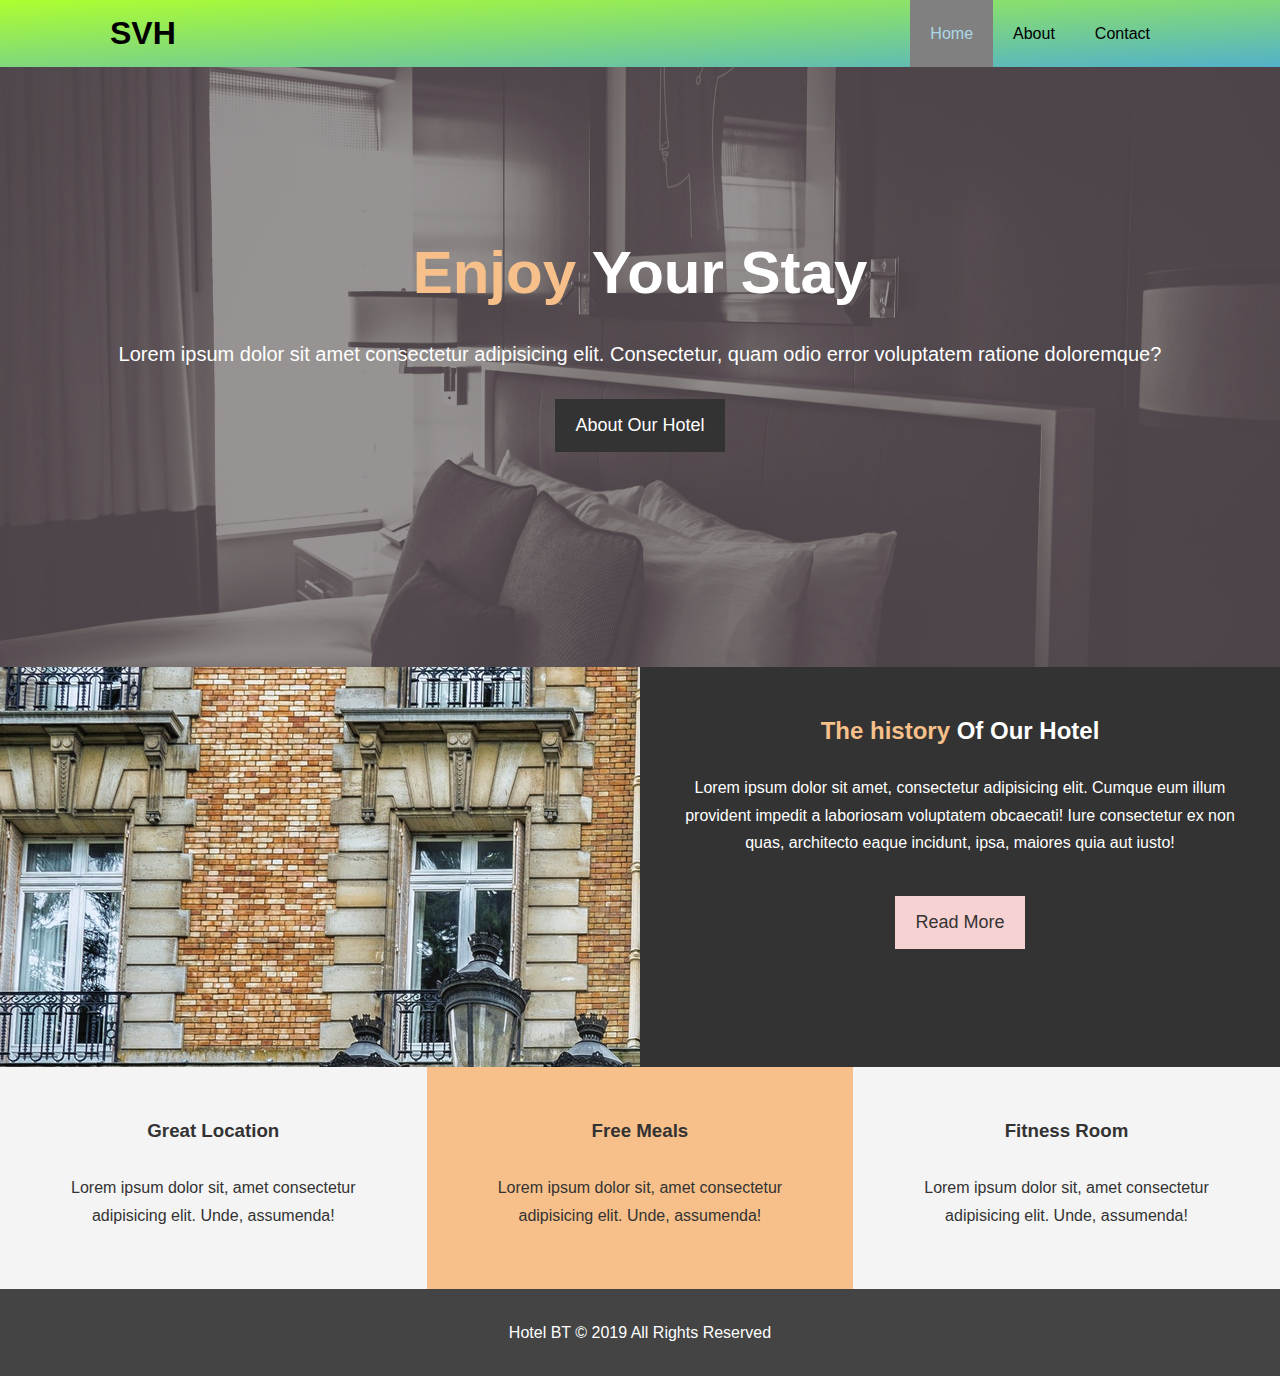
<file: index.html>
<!DOCTYPE html>
<html lang="en">
  <head>
    <meta charset="UTF-8" />
    <meta http-equiv="X-UA-Compatible" content="IE=edge" />
    <meta name="viewport" content="width=device-width, initial-scale=1.0" />
    <link rel="stylesheet" href="https://use.fontawesome.com/releases/v5.6.1/css/all.css" integrity="sha384-gfdkjb5BdAXd+lj+gudLWI+BXq4IuLW5IT+brZEZsLFm++aCMlF1V92rMkPaX4PP" crossorigin="anonymous">
    <link rel="stylesheet" href="style.css">
    <title>Hotel Website</title>
  </head>
  <body>
      <header>
    <div id="navbar">
      <div class="container">
        <h1 class="Logo"><a href="index.html">SVH</a></h1>
        <ul>
          <li><a class="current" href="index.html">Home</a></li>
          <li><a href="about.html">About</a></li>
          <li><a href="contact.html">Contact</a></li>
        </ul>
      </div>
    </div>
    <div id="showcase">
        <div class="container">
            <div class="showcase-content">
                <h1><span class="text-primary">Enjoy</span> Your Stay</h1>
                <p class="lead">Lorem ipsum dolor sit amet consectetur adipisicing elit. Consectetur, quam odio error voluptatem ratione doloremque?</p>
                <a class="btn" href="about.html">About Our Hotel</a>
            </div>
        </div>
    </div>
    </header>

    <section id="home-info" class="bg-dark">
        <div class="info-img"></div>
        <div class="info-content">
            <h2><span class="text-primary">The history</span> Of Our Hotel</h2>
            <p>Lorem ipsum dolor sit amet, consectetur adipisicing elit. Cumque eum illum provident impedit a laboriosam voluptatem obcaecati! Iure consectetur ex non quas, architecto eaque incidunt, ipsa, maiores quia aut iusto!</p>
            <a href="about.html" class="btn btn-light">Read More</a>
        </div>
    </section>

    <section id="features">
        <div class="box bg-light">
            <i class="fas fa-hotel fa-3x"></i>
            <h3>Great Location</h3>
            <p>Lorem ipsum dolor sit, amet consectetur adipisicing elit. Unde, assumenda!</p>
        </div>
        <div class="box bg-primary">
            <i class="fas fa-utensils fa-3x"></i>
            <h3>Free Meals</h3>
            <p>Lorem ipsum dolor sit, amet consectetur adipisicing elit. Unde, assumenda!</p>
        </div>
        <div class="box bg-light">
            <i class="fas fa-dumbbell fa-3x"></i>
            <h3>Fitness Room</h3>
            <p>Lorem ipsum dolor sit, amet consectetur adipisicing elit. Unde, assumenda!</p>
        </div>
        <div class="clr"></div>
    </section>
    <footer id="main-footer">
        <p>Hotel BT &copy; 2019 All Rights Reserved</p>
    </footer>
  </body>
</html>
</file>
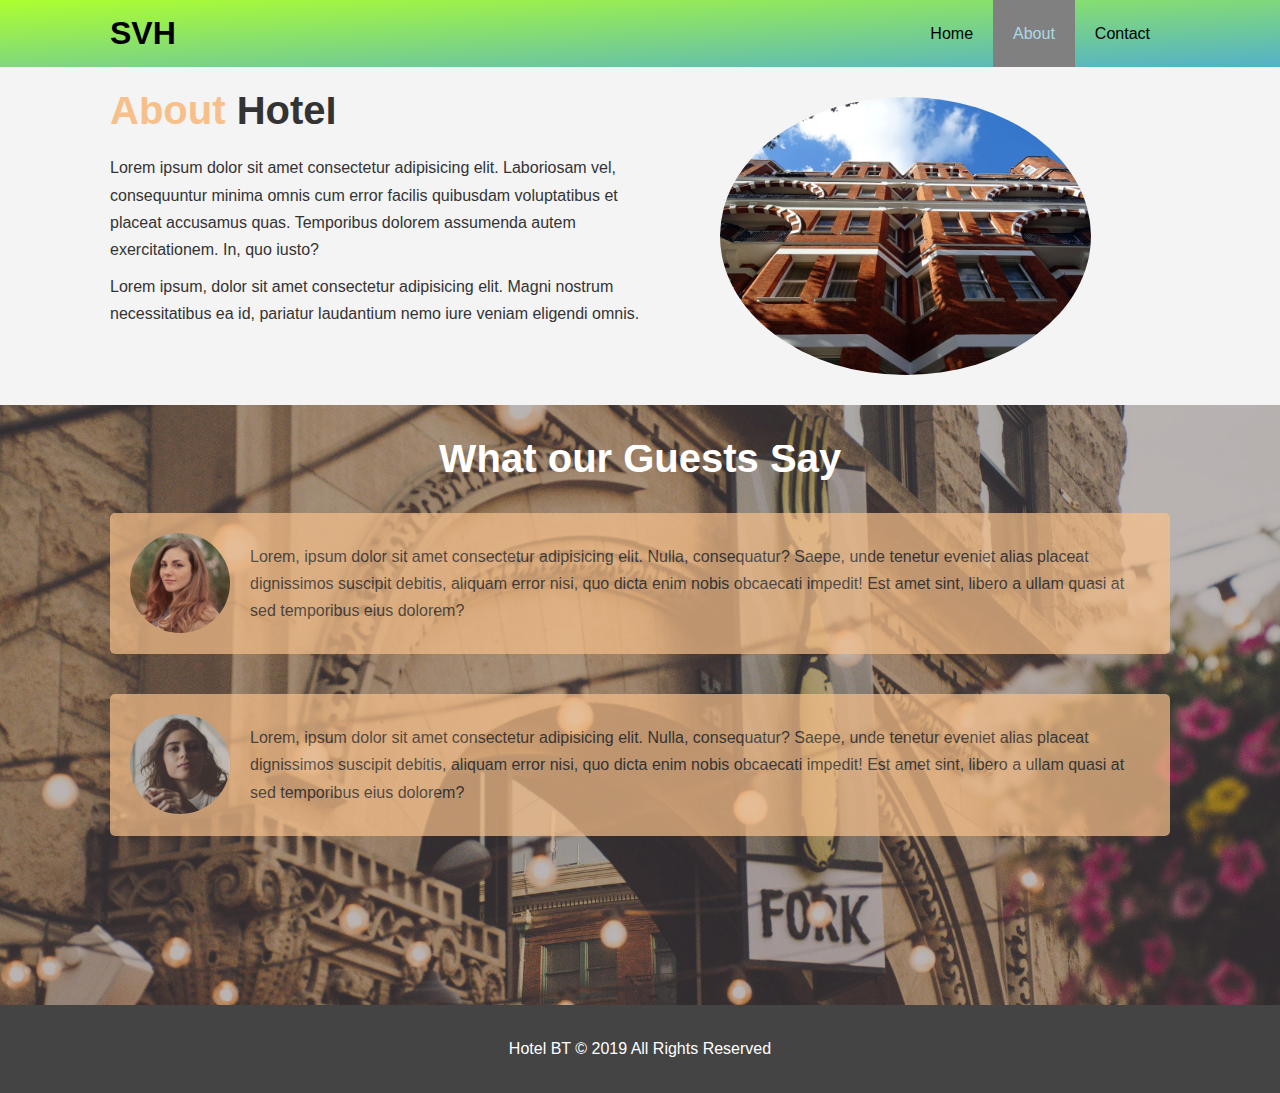
<file: about.html>
<!DOCTYPE html>
<html lang="en">
  <head>
    <meta charset="UTF-8" />
    <meta http-equiv="X-UA-Compatible" content="IE=edge" />
    <meta name="viewport" content="width=device-width, initial-scale=1.0" />
    <link rel="stylesheet" href="style.css">
    <title>Hotel Website</title>
  </head>
  <body>
      <header>
    <div id="navbar">
      <div class="container">
        <h1 class="Logo"><a href="index.html">SVH</a></h1>
        <ul>
          <li><a href="index.html">Home</a></li>
          <li><a class="current" href="about.html">About</a></li>
          <li><a href="contact.html">Contact</a></li>
        </ul>
      </div>
    </div>
    </header>
    <section id="about-info" class="bg-light py-3">
        <div class="container">
            <div class="info-left">
                <h1 class="l-heading"><span class="text-primary">About</span> Hotel</h1>
                <p>Lorem ipsum dolor sit amet consectetur adipisicing elit. Laboriosam vel, consequuntur minima omnis cum error facilis quibusdam voluptatibus et placeat accusamus quas. Temporibus dolorem assumenda autem exercitationem. In, quo iusto?</p>
                <p>Lorem ipsum, dolor sit amet consectetur adipisicing elit. Magni nostrum necessitatibus ea id, pariatur laudantium nemo iure veniam eligendi omnis.</p>
            </div>
            <div class="info-right">
                <img src="/images/photo-2.jpg" alt="Hotel" srcset="">
            </div>
        </div>
    </section>
    <div class="clr"></div>

    <section id="testimonials" class="py-3">
        <div class="container">
            <h2 class="l-heading">What our Guests Say</h2>
            <div class="testimonial bg-primary">
                <img src="/images/person-1.jpg" alt="lisa" srcset="">
                <p>Lorem, ipsum dolor sit amet consectetur adipisicing elit. Nulla, consequatur? Saepe, unde tenetur eveniet alias placeat dignissimos suscipit debitis, aliquam error nisi, quo dicta enim nobis obcaecati impedit! Est amet sint, libero a ullam quasi at sed temporibus eius dolorem?</p>
            </div>
            <div class="testimonial bg-primary">
                <img src="/images/person-2.jpg" alt="lisaaa" srcset="">
                <p>Lorem, ipsum dolor sit amet consectetur adipisicing elit. Nulla, consequatur? Saepe, unde tenetur eveniet alias placeat dignissimos suscipit debitis, aliquam error nisi, quo dicta enim nobis obcaecati impedit! Est amet sint, libero a ullam quasi at sed temporibus eius dolorem?</p>
            </div>
        </div>
    </section>

    <footer id="main-footer">
        <p>Hotel BT &copy; 2019 All Rights Reserved</p>
    </footer>
  </body>
</html>
</file>
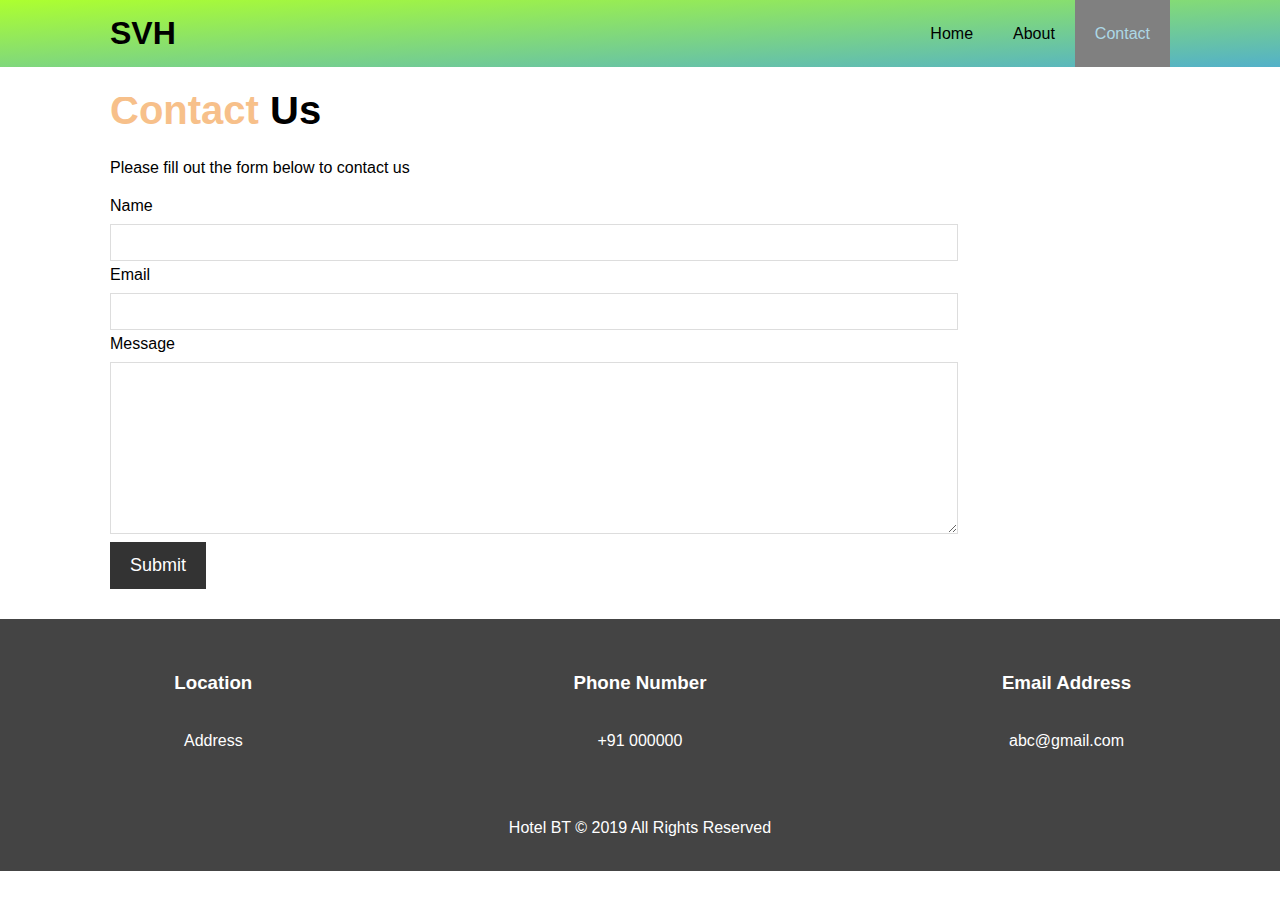
<file: contact.html>
<!DOCTYPE html>
<html lang="en">
  <head>
    <meta charset="UTF-8" />
    <meta http-equiv="X-UA-Compatible" content="IE=edge" />
    <meta name="viewport" content="width=device-width, initial-scale=1.0" />
    <link rel="stylesheet" href="https://use.fontawesome.com/releases/v5.6.1/css/all.css" integrity="sha384-gfdkjb5BdAXd+lj+gudLWI+BXq4IuLW5IT+brZEZsLFm++aCMlF1V92rMkPaX4PP" crossorigin="anonymous">
    <link rel="stylesheet" href="style.css">
    <title>Hotel Website</title>
  </head>
  <body>
      <header>
    <div id="navbar">
      <div class="container">
        <h1 class="Logo"><a href="index.html">SVH</a></h1>
        <ul>
          <li><a href="index.html">Home</a></li>
          <li><a href="about.html">About</a></li>
          <li><a class="current" href="contact.html">Contact</a></li>
        </ul>
      </div>
    </div>
    </header>

    <section id="contact-form" class="py-3">
        <div class="container">
            <h1 class="l-heading"><span class="text-primary">Contact</span> Us</h1>
            <p>Please fill out the form below to contact us</p>
            <form action="process.php">
                <div class="from-group">
                    <label for="name">Name</label>
                    <input type="text" name="name" id="name">
                </div>
                <div class="from-group">
                    <label for="email">Email</label>
                    <input type="email" name="email" id="email">
                </div>
                <div class="from-group">
                    <label for="message">Message</label>
                    <textarea name="message" id="message" cols="30" rows="10"></textarea>
                </div>
                <button type="submit" class="btn">Submit</button>
            </form>
        </div>
    </section>

    <section id="contact-info" class="bg-dark">
        <div class="box">
            <i class="fas fa-hotel fa-3x"></i>
            <h3>Location</h3>
            <p>Address</p>
        </div>
        <div class="box">
            <i class="fas fa-phone fa-3x"></i>
            <h3>Phone Number</h3>
            <p>+91 000000</p>
        </div>
        <div class="box">
            <i class="fas fa-envelope fa-3x"></i>
            <h3>Email Address</h3>
            <p>abc@gmail.com</p>
        </div>
    </section>
    
    <footer id="main-footer">
        <p>Hotel BT &copy; 2019 All Rights Reserved</p>
    </footer>
  </body>
</html>
</file>
<file: style.css>
*{
    box-sizing: border-box;
    padding: 0;
    margin: 0;
}

html,body{
    font-family: 'Segoe UI', Tahoma, Geneva, Verdana, sans-serif;
    line-height: 1.7em;
}

a{
    color: #333;
    text-decoration: none;
}

.text-primary{
    color: #f7c08a;
}

.lead{
    font-size: 20px;
}


h1, h2, h3{
    padding-bottom: 20px;
}
p{
    margin: 10px 0;
}

.container{
    margin: auto;
    max-width: 1100px;
    overflow: auto;
    padding: 0 20px;
}

#navbar{
    background: linear-gradient(to bottom right, greenyellow, rgb(83, 177, 201) );
    color: #fff;
    overflow: auto;
}

#navbar a{
    color: #000;
}

#navbar h1{
    float: left;
    padding-top: 20px;
}

#navbar ul{
    list-style: none;
    float: right;
}

#navbar ul li{
    float: left;
}

#navbar ul li a{
    display: block;
    padding: 20px;
    text-align: center;
}

#navbar ul li a:hover,
#navbar ul li a.current{
    background: grey;
    color: lightblue;
}

#showcase{
    background: url('/images/showcase.jpg') no-repeat center center/cover;
    height: 600px;
}

#showcase .showcase-content{
    color: #fff;
    text-align: center;
    padding-top: 170px;
}

#showcase .showcase-content h1{
    font-size: 60px;
    line-height: 1.2em;
}

#showcase .showcase-content p{
    padding-bottom: 20px;
    line-height: 1.5em;
}

.btn{
    display: inline-block;
    background-color: #333;
    color: #fff;
    padding: 13px 20px;
    text-align: center;
    font-size: 18px;
    border: none;
    cursor: pointer;
}

.btn:hover{
    background-color: #f7c08a;
    color: black;
}

.btn-light{
    background-color: #f7d2d2;
    color: #333;
}

#home-info{
    height: 400px;
}

#home-info .info-img{
    float: left;
    width: 50%;
    background: url(/images/photo-1.jpg) no-repeat;
    min-height: 100%;
}

#home-info .info-content{
    float: right;
    width: 50%;
    height: 100%;
    text-align: center;
    padding: 50px 30px;
    overflow: hidden;
}

.bg-dark{
    background-color: #333;
    color: #fff;
}

.bg-light{
    background-color: #f4f4f4;
    color: #333;
}
.bg-primary{
    color: #333;
    background: #f7c08a;
}

#home-info .info-content p{
    padding-bottom: 30px;
}

.box{
    float: left;
    width: 33.33%;
    padding: 50px;
    text-align: center;
}

.box i{
    margin-bottom: 10px;
}

#main-footer {
    text-align: center;
    background: #444;
    color: #fff;
    padding: 20px;
}

.clr{
    clear: both;
}

.py-1{padding: 10px 0;}
.py-2{padding: 20px 0;}
.py-3{padding: 30px 0;}

#about-info .info-right{
    float: right;
    width: 50%;
    min-height: 100%;
}

#about-info .info-right img{
    width: 70%;
    display: block;
    margin: auto;
    border-radius: 50%;
}

#about-info .info-left{
    float: left;
    width: 50%;
    min-height: 100%;
}
.l-heading{
    font-size: 40px;
}

#testimonials{
    height: 600px;
    background: url('/images/test-bg.jpg') no-repeat center center/cover;
    padding: 40px;
}

#testimonials h2 {
    color: #fff;
    text-align: center;
    padding-bottom: 40px;
}

#testimonials .testimonial{
    padding: 20px;
    margin-bottom: 40px;
    border-radius: 5px;
    opacity: 0.7;
}

#testimonials .testimonial img{
    width: 100px;
    float: left;
    margin-right: 20px;
    border-radius: 50%;
}

#contact-form .form-group{
    margin-bottom: 20px;
}

#contact-form label{
    display: block;
    margin-bottom: 5px;
}

#contact-form input, 
#contact-form textarea{
    width: 80%;
    padding: 10px;
    border: 1px solid #ddd;
}

#contact-form input:focus,
#contact-form textarea:focus{
    outline: none;
    border-color: #f7c08a;
}
</file>
